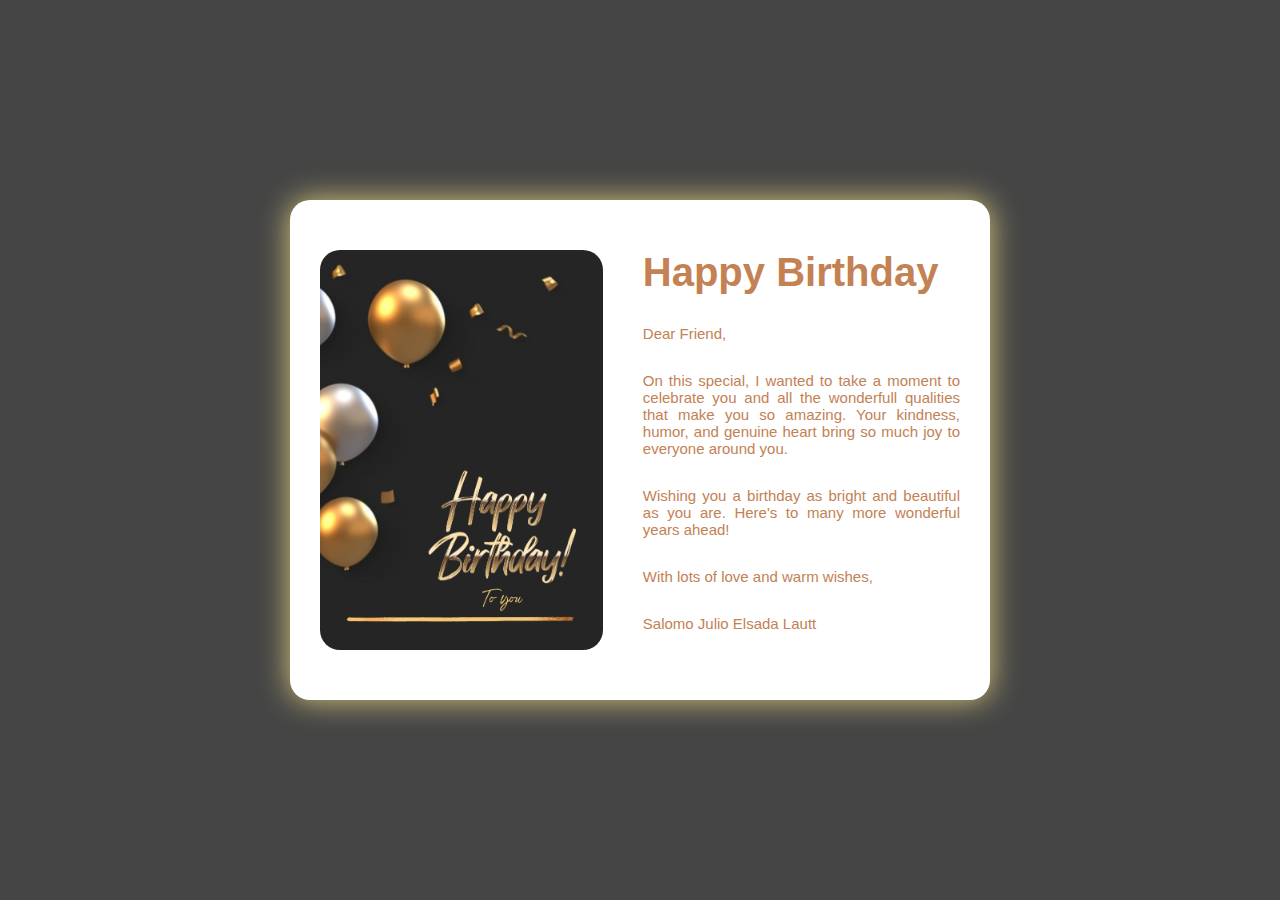
<file: index.html>
<!DOCTYPE html>
<html lang="en">
<head>
    <meta charset="UTF-8">
    <meta name="viewport" content="width=device-width, initial-scale=1.0">
    <link rel="stylesheet" href="style.css">
    <title>Simple Birthday Page</title>
</head>
<body>
<div class="main">
    <div class="container">
        <div class="left-container">
            <img src="./images/Birthday Photo.png" alt="Birthday Photo">
        </div>
        <div class="right-container">
            <h1>Happy Birthday</h1>
            <p>Dear Friend,</p>
            <p>On this special, I wanted to take a moment to celebrate you and all the wonderfull qualities that make you so amazing.
                Your kindness, humor, and genuine heart bring so much joy to everyone around you.
            </p>
            <p>Wishing you a birthday as bright and beautiful as you are. Here's to many more wonderful years ahead!</p>
            <p>With lots of love and warm wishes,</p>
            <p>Salomo Julio Elsada Lautt</p>
        </div>
    </div>
</div>
</body>
</html>
</file>
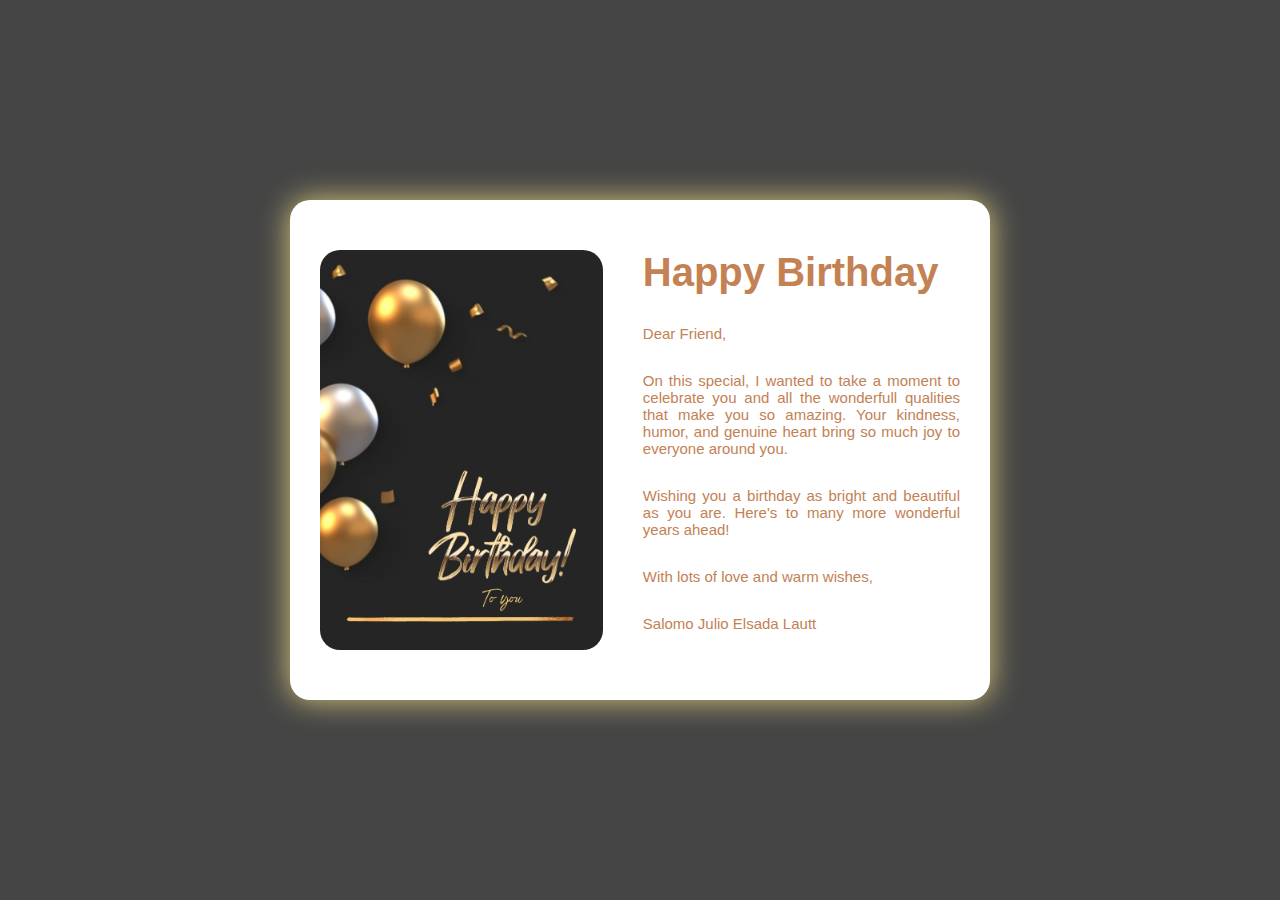
<file: simpleBirthdayPage.html>
<!DOCTYPE html>
<html lang="en">
<head>
    <meta charset="UTF-8">
    <meta name="viewport" content="width=device-width, initial-scale=1.0">
    <link rel="stylesheet" href="style.css">
    <title>Simple Birthday Page</title>
</head>
<body>
<div class="main">
    <div class="container">
        <div class="left-container">
            <img src="./images/Birthday Photo.png" alt="Birthday Photo">
        </div>
        <div class="right-container">
            <h1>Happy Birthday</h1>
            <p>Dear Friend,</p>
            <p>On this special, I wanted to take a moment to celebrate you and all the wonderfull qualities that make you so amazing.
                Your kindness, humor, and genuine heart bring so much joy to everyone around you.
            </p>
            <p>Wishing you a birthday as bright and beautiful as you are. Here's to many more wonderful years ahead!</p>
            <p>With lots of love and warm wishes,</p>
            <p>Salomo Julio Elsada Lautt</p>
        </div>
    </div>
</div>
</body>
</html>
</file>
<file: style.css>
* {
    margin: 0;
    padding: 0;
    box-sizing: border-box;
}

body {
    font-family: 'Roboto', sans-serif;
    background-color: #454545;
    FFDC7F
}

.main {
    display: flex;
    justify-content: center;
    align-items: center;
    height: 100vh;
}

.container {
    width: 700px;
    height: 500px;
    background-color: #fff;
    border-radius: 20px;
    box-shadow: 0 0 30px rgba(255, 234, 140, 0.8);
    display: flex;
    padding: 50px 30px 50px 30px;
}

.left-container {
    margin-right: 40px;
}

.left-container img {
    width: auto;
    height: 400px;
    border-radius: 20px;
}

.right-container {
    text-align: justify;
    color: #C38154;
}

.right-container h1 {
    font-size: 40px;
    margin-bottom: 30px;
}

.right-container p {
    font-size: 15px;
    margin-bottom: 30px;
}
</file>
